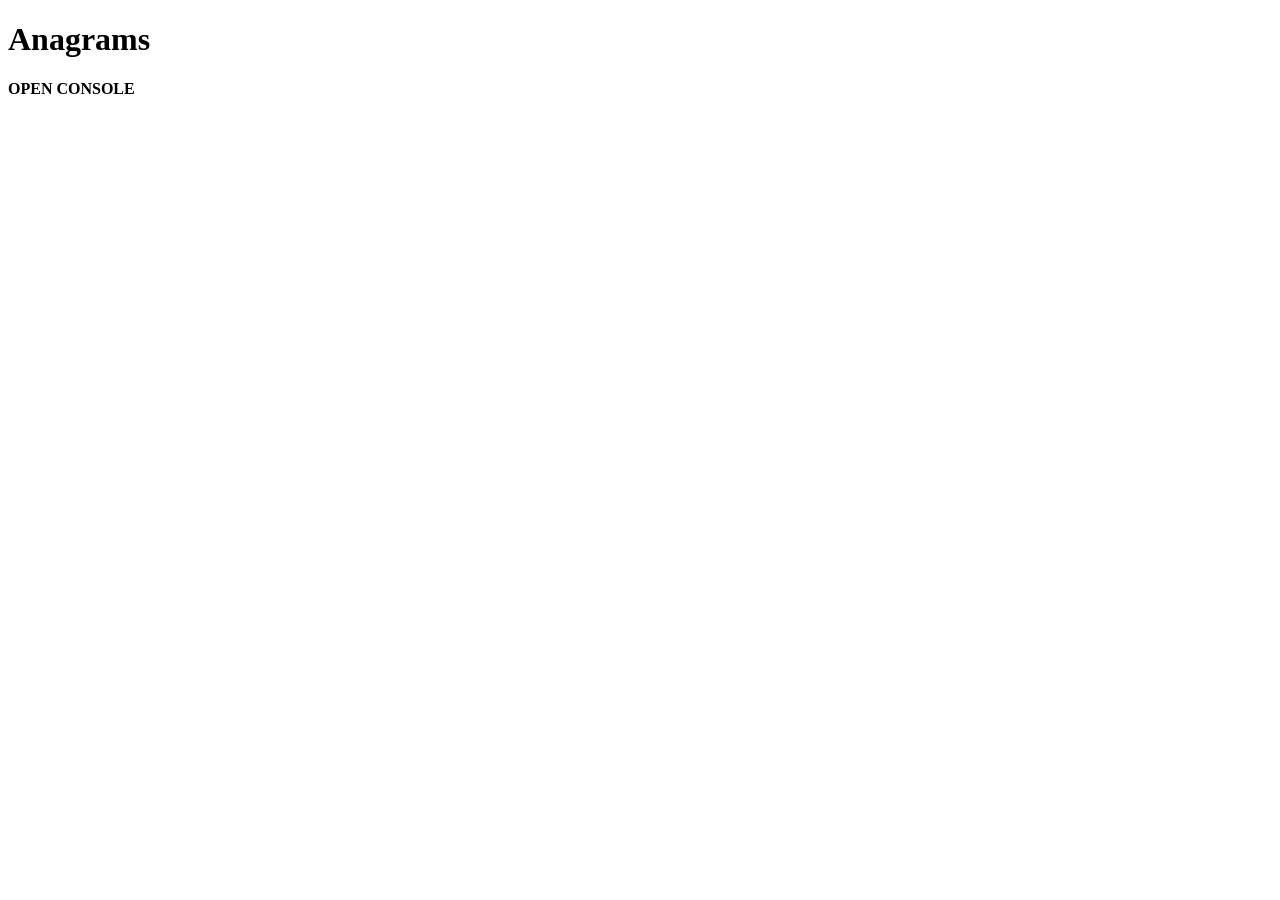
<file: index.html>
<!DOCTYPE html>
<html>
  <head>
    <meta charset="utf-8">
    <title>Anagram Challenge</title>
  </head>
  <body>
    <h1>Anagrams</h1>
    <h4>OPEN CONSOLE</h4>
    <div id="results">

    </div>
    <script src="main.js">

    </script>
  </body>
</html>
</file>
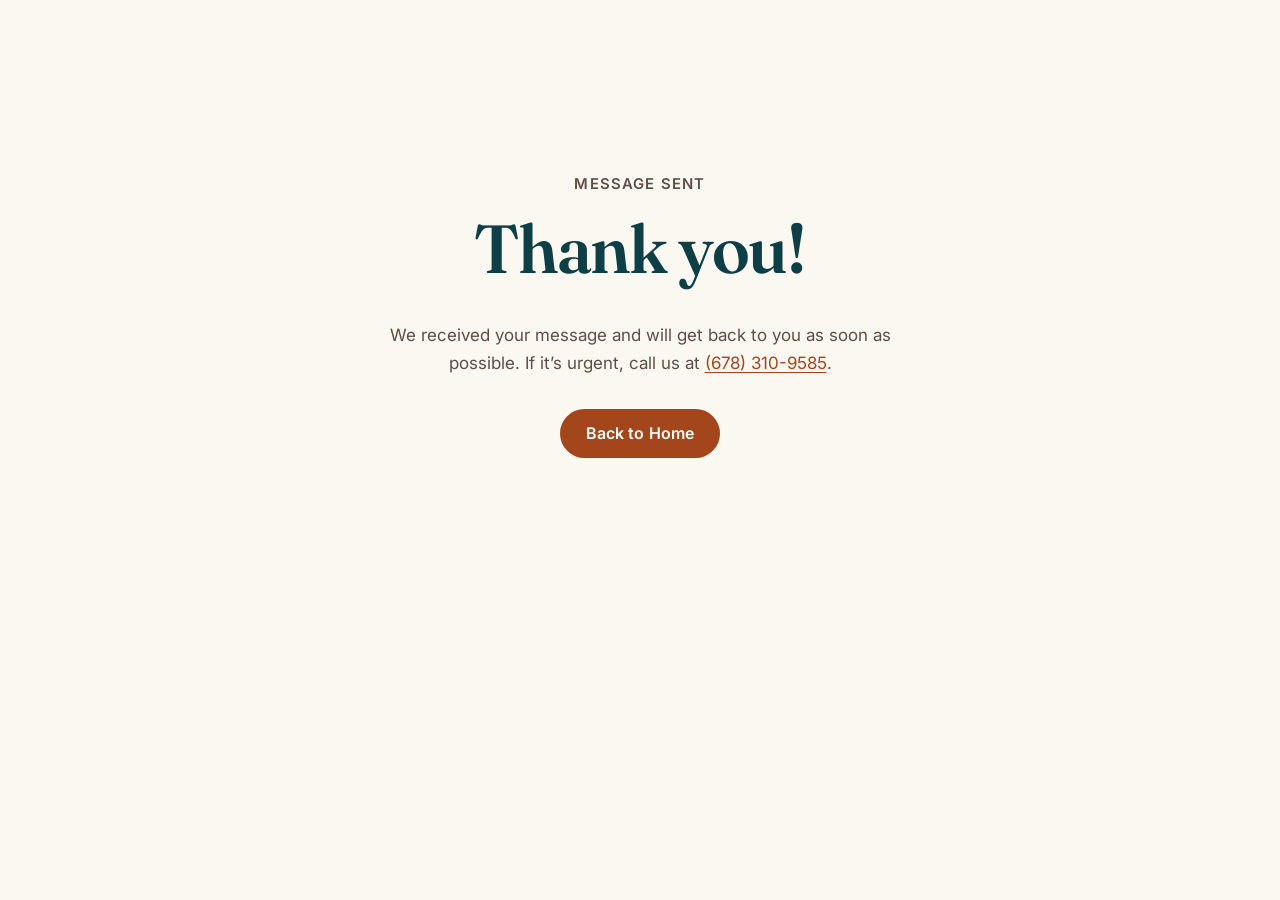
<file: rhythmandrange/thank-you.html>
<!doctype html>
<html lang="en-US">
<head>
  <meta charset="utf-8">
  <meta name="viewport" content="width=device-width, initial-scale=1">
  <title>Message Sent | Rhythm &amp; Range</title>
  <meta name="robots" content="noindex">
  <link rel="icon" href="images/favicon-32.png" sizes="32x32">
  <link rel="preconnect" href="https://fonts.googleapis.com">
  <link rel="preconnect" href="https://fonts.gstatic.com" crossorigin>
  <link rel="stylesheet" href="https://fonts.googleapis.com/css2?family=Fraunces:opsz,wght@9..144,500;9..144,600&family=Inter:wght@400;500;600&display=swap">
  <link rel="stylesheet" href="styles.css">
</head>
<body>
  <main class="container thanks">
    <div>
      <p class="eyebrow">Message sent</p>
      <h1>Thank you!</h1>
      <p>We received your message and will get back to you as soon as possible. If it’s urgent, call us at <a href="tel:+16783109585">(678) 310-9585</a>.</p>
      <div class="btn-row" style="justify-content:center">
        <a class="btn btn-primary" href="/">Back to Home</a>
      </div>
    </div>
  </main>
</body>
</html>
</file>
<file: rhythmandrange/styles.css>
/* Rhythm & Range
   All brand colors live in :root. To retune the palette to the photography,
   change these tokens only. Every text/background pair below meets WCAG AA. */
:root {
  /* Palette sampled from the Rhythm & Range logo: deep teal, rust, amber, warm brown */
  --ink: #2A1D16;          /* body text (logo brown) */
  --ink-muted: #5E4E44;    /* secondary text (7.4:1 on --bg) */
  --bg: #FBF7F1;           /* page background (warm sand) */
  --surface: #FFFFFF;      /* cards, form */
  --tint: #F3EADF;         /* alternating sections */
  --line: #E5D9CA;         /* borders, dividers */
  --primary: #0E3F47;      /* logo teal: dark sections, headings */
  --primary-soft: #185A63;
  --accent: #A4461C;       /* logo rust: primary buttons (6.0:1 with white) */
  --accent-hover: #87381A;
  --accent-soft: #F6E1CF;  /* rust tint for icons */
  --gold: #F0B454;         /* logo amber: accents on dark (6.2:1 on --primary) */
  --on-dark: #F5EFE6;
  --on-dark-muted: #C5D6D8;
  --focus: #E08A2E;

  --font-display: "Fraunces", Georgia, "Times New Roman", serif;
  --font-body: "Inter", system-ui, -apple-system, "Segoe UI", Roboto, sans-serif;

  /* Fluid type scale (1.25 ratio) */
  --step--1: clamp(0.875rem, 0.85rem + 0.1vw, 0.9375rem);
  --step-0: clamp(1rem, 0.97rem + 0.15vw, 1.0625rem);
  --step-1: clamp(1.125rem, 1.08rem + 0.25vw, 1.25rem);
  --step-2: clamp(1.375rem, 1.25rem + 0.6vw, 1.75rem);
  --step-3: clamp(1.75rem, 1.5rem + 1.2vw, 2.5rem);
  --step-4: clamp(2.5rem, 1.9rem + 3vw, 4.25rem);

  --radius: 14px;
  --radius-sm: 8px;
  --shadow: 0 1px 2px rgb(28 27 25 / 0.06), 0 8px 24px rgb(28 27 25 / 0.06);
  --container: 1160px;
  --gutter: clamp(1rem, 4vw, 2rem);
  --section-y: clamp(4rem, 8vw, 7rem);
  --header-h: 88px;
}

*, *::before, *::after { box-sizing: border-box; }
html { scroll-behavior: smooth; scroll-padding-top: var(--header-h); -webkit-text-size-adjust: 100%; }
@media (prefers-reduced-motion: reduce) { html { scroll-behavior: auto; } *, *::before, *::after { transition: none !important; } }
body {
  margin: 0;
  background: var(--bg);
  color: var(--ink);
  font-family: var(--font-body);
  font-size: var(--step-0);
  line-height: 1.65;
  -webkit-font-smoothing: antialiased;
  text-rendering: optimizeLegibility;
}
img, video { display: block; max-width: 100%; height: auto; }
a { color: var(--accent); text-underline-offset: 3px; }
a:hover { color: var(--accent-hover); }
:focus-visible { outline: 3px solid var(--focus); outline-offset: 3px; border-radius: 4px; }
ul, ol { padding: 0; margin: 0; list-style: none; }

h1, h2, h3 { font-family: var(--font-display); color: var(--primary); font-weight: 600; line-height: 1.15; letter-spacing: -0.01em; margin: 0 0 0.5em; text-wrap: balance; }
h1 { font-size: var(--step-4); letter-spacing: -0.02em; }
h2 { font-size: var(--step-3); }
h3 { font-size: var(--step-1); font-family: var(--font-body); font-weight: 600; letter-spacing: 0; line-height: 1.3; }
p { margin: 0 0 1em; text-wrap: pretty; }

.container { width: 100%; max-width: var(--container); margin-inline: auto; padding-inline: var(--gutter); }
.center { text-align: center; margin-top: 3rem; }
.visually-hidden { position: absolute !important; width: 1px; height: 1px; overflow: hidden; clip: rect(0 0 0 0); white-space: nowrap; }
.skip-link { position: absolute; left: 1rem; top: -100px; z-index: 100; background: var(--primary); color: var(--on-dark); padding: 0.75rem 1rem; border-radius: var(--radius-sm); }
.skip-link:focus { top: 1rem; }

.eyebrow { font-size: var(--step--1); font-weight: 600; letter-spacing: 0.08em; text-transform: uppercase; color: var(--accent); margin-bottom: 0.75rem; }
.lead { font-size: var(--step-1); color: var(--ink-muted); max-width: 34ch; }

/* Buttons: one primary style, one secondary, consistent sizing, 48px touch target */
.btn {
  display: inline-flex; align-items: center; justify-content: center; gap: 0.5rem;
  min-height: 48px; padding: 0.8rem 1.5rem;
  font: 600 1rem/1.2 var(--font-body); letter-spacing: 0.01em;
  border-radius: 999px; border: 2px solid transparent;
  text-decoration: none; cursor: pointer; white-space: nowrap;
  transition: background-color .2s, color .2s, border-color .2s, transform .2s;
}
.btn:active { transform: translateY(1px); }
.btn-primary { background: var(--accent); color: #fff; }
.btn-primary:hover { background: var(--accent-hover); color: #fff; }
.btn-secondary { background: transparent; color: var(--primary); border-color: var(--primary); }
.btn-secondary:hover { background: var(--primary); color: var(--on-dark); }
.btn-on-dark { background: var(--on-dark); color: var(--primary); }
.btn-on-dark:hover { background: #fff; color: var(--primary); }
.btn-sm { min-height: 44px; padding: 0.6rem 1.15rem; font-size: 0.9375rem; }
.btn-block { width: 100%; }
.btn-row { display: flex; flex-wrap: wrap; gap: 0.75rem; margin-top: 2rem; }

/* Header */
.site-header { position: sticky; top: 0; z-index: 50; background: rgb(251 247 241 / 0.92); backdrop-filter: saturate(1.4) blur(10px); border-bottom: 1px solid var(--line); }
.header-inner { display: flex; align-items: center; justify-content: space-between; min-height: var(--header-h); gap: 1rem; }
.brand img { height: 68px; width: auto; }
.site-nav { display: flex; align-items: center; gap: 2rem; }
.site-nav ul { display: flex; gap: 1.75rem; }
.site-nav ul a { color: var(--ink); font-weight: 500; text-decoration: none; padding: 0.5rem 0; }
.site-nav ul a:hover { color: var(--accent); }
.nav-toggle { display: none; }

@media (max-width: 860px) {
  .nav-toggle { display: inline-flex; align-items: center; justify-content: center; width: 48px; height: 48px; background: none; border: 0; cursor: pointer; }
  .nav-toggle-bar, .nav-toggle-bar::before, .nav-toggle-bar::after { display: block; width: 22px; height: 2px; background: var(--primary); position: relative; transition: transform .2s, background-color .2s; }
  .nav-toggle-bar::before, .nav-toggle-bar::after { content: ""; position: absolute; left: 0; }
  .nav-toggle-bar::before { top: -7px; } .nav-toggle-bar::after { top: 7px; }
  .nav-toggle[aria-expanded="true"] .nav-toggle-bar { background: transparent; }
  .nav-toggle[aria-expanded="true"] .nav-toggle-bar::before { transform: translateY(7px) rotate(45deg); }
  .nav-toggle[aria-expanded="true"] .nav-toggle-bar::after { transform: translateY(-7px) rotate(-45deg); }
  .site-nav { display: none; position: absolute; inset: var(--header-h) 0 auto 0; flex-direction: column; align-items: stretch; gap: 1rem; padding: 1rem var(--gutter) 1.5rem; background: var(--bg); border-bottom: 1px solid var(--line); box-shadow: var(--shadow); }
  .site-nav.is-open { display: flex; }
  .site-nav ul { flex-direction: column; gap: 0; }
  .site-nav ul a { display: block; padding: 0.85rem 0; border-bottom: 1px solid var(--line); }
  .brand img { height: 54px; }
}

/* Hero */
.hero { padding-block: clamp(2.5rem, 6vw, 5rem); }
.hero-inner { display: grid; grid-template-columns: 1.05fr 0.95fr; gap: clamp(2rem, 5vw, 4rem); align-items: center; }
.hero h1 span { color: var(--accent); display: block; }
.hero .eyebrow { color: var(--primary-soft); }
.hero-tags span { white-space: nowrap; }
.hero-tags span:not(:last-child)::after { content: "·"; margin: 0 0.5em; }
.hero-media img { width: 100%; aspect-ratio: 4 / 5; object-fit: cover; object-position: center 15%; border-radius: calc(var(--radius) * 1.5); box-shadow: var(--shadow); background: var(--tint); }
@media (max-width: 860px) {
  .hero-inner { grid-template-columns: 1fr; }
  .hero-media { order: -1; }
  .hero-media img { aspect-ratio: 4 / 3; }
}

/* Sections */
.section { padding-block: var(--section-y); }
.section-tint { background: var(--tint); }
.section-dark { background: var(--primary); color: var(--on-dark); }
.section-dark h2 { color: var(--on-dark); }
.section-dark .eyebrow { color: var(--gold); }
.section-head { max-width: 720px; margin: 0 auto 3rem; text-align: center; }
.subhead { font-size: var(--step-2); margin: 4rem 0 1.5rem; }
.split { display: grid; grid-template-columns: 0.9fr 1.1fr; gap: clamp(2rem, 6vw, 5rem); align-items: start; }
@media (max-width: 860px) { .split { grid-template-columns: 1fr; } }
.prose { max-width: 65ch; color: var(--ink); }
.prose-wide { margin-inline: auto; }
.check-list { margin: 0 0 1.25rem; display: grid; gap: 0.5rem; }
.check-list li { position: relative; padding-left: 1.75rem; }
.check-list li::before { content: ""; position: absolute; left: 0; top: 0.5em; width: 1rem; height: 0.55rem; border-left: 2px solid var(--accent); border-bottom: 2px solid var(--accent); transform: rotate(-45deg) translateY(-2px); }

/* Credentials */
.credentials { display: grid; grid-template-columns: repeat(4, 1fr); gap: 1rem; margin-top: 3rem; }
.credentials li { display: flex; flex-direction: column; align-items: center; text-align: center; gap: 0.75rem; padding: 1.5rem 1rem; background: var(--surface); border: 1px solid var(--line); border-radius: var(--radius); font-weight: 600; font-size: 0.9375rem; line-height: 1.35; color: var(--primary); }
.credentials img { width: 88px; height: 88px; object-fit: contain; }
@media (max-width: 860px) { .credentials { grid-template-columns: repeat(2, 1fr); } }

/* Cards */
.card-grid { display: grid; gap: 1.5rem; }
.card-grid-2 { grid-template-columns: repeat(2, 1fr); }
.card-grid-3 { grid-template-columns: repeat(3, 1fr); }
.card-grid-4 { grid-template-columns: repeat(4, 1fr); }
@media (max-width: 960px) { .card-grid-4 { grid-template-columns: repeat(2, 1fr); } .card-grid-3 { grid-template-columns: 1fr; max-width: 560px; margin-inline: auto; } }
@media (max-width: 600px) { .card-grid-2, .card-grid-4 { grid-template-columns: 1fr; } }
.card { background: var(--surface); border: 1px solid var(--line); border-radius: var(--radius); padding: 1.5rem; box-shadow: var(--shadow); }
.card h3 { margin-bottom: 0.35rem; }
.card p { color: var(--ink-muted); margin: 0; }
.card-media { padding: 0 0 1.5rem; overflow: hidden; text-align: center; }
.card-media img { width: 100%; aspect-ratio: 1; object-fit: cover; margin-bottom: 1.25rem; background: var(--tint); }
.card-media h3, .card-media p { padding-inline: 1.25rem; }

.callout { margin-top: 3rem; padding: clamp(1.5rem, 4vw, 2.5rem); background: var(--primary); color: var(--on-dark); border-radius: var(--radius); display: flex; align-items: center; justify-content: space-between; gap: 1.5rem; flex-wrap: wrap; }
.callout p { margin: 0; font-family: var(--font-display); font-size: var(--step-2); line-height: 1.25; }

/* Services */
.section-dark .card { background: var(--primary-soft); border-color: rgb(255 255 255 / 0.1); box-shadow: none; }
.section-dark .card h3 { color: var(--on-dark); }
.section-dark .card p { color: var(--on-dark-muted); }
.icon { width: 28px; height: 28px; fill: none; stroke: currentColor; stroke-width: 1.75; stroke-linecap: round; stroke-linejoin: round; }
.service .icon { width: 52px; height: 52px; padding: 12px; border-radius: 12px; background: var(--accent-soft); color: var(--accent); margin-bottom: 1.25rem; }

/* Steps */
.steps { display: grid; grid-template-columns: repeat(3, 1fr); gap: 2rem; counter-reset: step; position: relative; }
.steps li { position: relative; text-align: center; padding: 0 0.5rem; }
.steps li:not(:last-child)::after { content: ""; position: absolute; top: 28px; left: calc(50% + 40px); right: calc(-50% + 40px); height: 2px; background: var(--line); }
.step-num { display: inline-grid; place-items: center; width: 56px; height: 56px; border-radius: 50%; background: var(--accent-soft); color: var(--accent); font: 600 1.375rem/1 var(--font-display); margin-bottom: 1rem; }
.steps p { color: var(--ink-muted); }
@media (max-width: 760px) { .steps { grid-template-columns: 1fr; } .steps li::after { display: none; } }

/* Events */
.event { padding: 0; overflow: hidden; display: flex; flex-direction: column; }
.event img { width: 100%; aspect-ratio: 4 / 3; object-fit: cover; object-position: center 20%; background: var(--tint); }
.event-body { padding: 1.5rem; display: flex; flex-direction: column; align-items: flex-start; gap: 1rem; }
.event-body h3 { margin: 0; }
.events-grid .event-body { flex: 1; }

/* Gallery */
.gallery { display: grid; grid-template-columns: repeat(3, 1fr); gap: 1rem; }
.gallery a { display: block; border-radius: var(--radius-sm); overflow: hidden; }
.gallery img { width: 100%; aspect-ratio: 1; object-fit: cover; transition: transform .35s ease; background: var(--tint); }
.gallery a:hover img { transform: scale(1.04); }
@media (max-width: 600px) { .gallery { grid-template-columns: repeat(2, 1fr); gap: 0.5rem; } }
.gallery-video { width: 100%; max-width: 900px; margin: 2rem auto 0; border-radius: var(--radius); background: #000; }
.lightbox { padding: 0; border: 0; background: transparent; max-width: min(92vw, 1100px); max-height: 92vh; overflow: visible; }
.lightbox::backdrop { background: rgb(15 20 18 / 0.88); }
.lightbox img { max-height: 88vh; width: auto; margin: auto; border-radius: var(--radius-sm); }
.lightbox-close { position: absolute; top: -56px; right: 0; width: 48px; height: 48px; border-radius: 50%; border: 0; background: var(--on-dark); color: var(--primary); font-size: 1.75rem; line-height: 1; cursor: pointer; }

/* Testimonials */
.quotes-grid { max-width: 920px; margin-inline: auto; }
.quote { display: flex; flex-direction: column; }
.quote blockquote { margin: 0 0 1.25rem; flex: 1; }
.quote blockquote p { color: var(--ink); font-size: var(--step-1); line-height: 1.55; }
.card .stars { color: #C4861F; letter-spacing: 0.15em; margin-bottom: 0.75rem !important; }
.cite { font-weight: 600; color: var(--primary) !important; }
.cite::before { content: "— "; }

/* Contact */
.contact-list { display: grid; gap: 1.25rem; margin-top: 2rem; }
.contact-list li { display: flex; gap: 1rem; align-items: center; }
.contact-list .icon { width: 48px; height: 48px; padding: 12px; border-radius: 50%; background: var(--accent-soft); color: var(--accent); flex: none; }
.contact-list .label { display: block; font-size: var(--step--1); color: var(--ink-muted); }
.contact-list a { color: var(--ink); font-weight: 600; text-decoration: none; overflow-wrap: anywhere; }
.contact-list a:hover { color: var(--accent); text-decoration: underline; }
.form { padding: clamp(1.5rem, 4vw, 2.5rem); display: grid; gap: 1.25rem; }
.field { display: grid; gap: 0.4rem; }
.field label { font-weight: 600; font-size: 0.9375rem; color: var(--ink); }
.optional { font-weight: 400; color: var(--ink-muted); }
.field input, .field select, .field textarea {
  width: 100%; min-height: 48px; padding: 0.75rem 0.9rem;
  font: inherit; font-size: 1rem; color: var(--ink);
  background: var(--bg); border: 1.5px solid #CFC3B1; border-radius: var(--radius-sm);
  transition: border-color .2s, box-shadow .2s;
}
.field textarea { resize: vertical; min-height: 128px; }
.field input:focus, .field select:focus, .field textarea:focus { outline: none; border-color: var(--primary); box-shadow: 0 0 0 3px rgb(14 63 71 / 0.18); background: #fff; }
.field input:user-invalid { border-color: #B42318; }

/* Footer */
.site-footer { background: var(--primary); color: var(--on-dark-muted); padding-top: 4rem; font-size: 0.9375rem; }
.site-footer a { color: var(--on-dark); text-decoration: none; }
.site-footer a:hover { color: #fff; text-decoration: underline; }
.site-footer h2 { font-family: var(--font-body); font-size: 0.8125rem; letter-spacing: 0.1em; text-transform: uppercase; color: var(--on-dark); margin-bottom: 1rem; }
.site-footer ul { display: grid; gap: 0.6rem; }
.footer-grid { display: grid; grid-template-columns: 1.4fr 1fr 1fr 1.3fr; gap: 2rem; }
.footer-logo { height: 76px; width: auto; margin-bottom: 1rem; background: var(--on-dark); padding: 6px 10px; border-radius: var(--radius-sm); }
.footer-bottom { margin-top: 3rem; padding-block: 1.5rem; border-top: 1px solid rgb(255 255 255 / 0.12); font-size: 0.875rem; }
.footer-bottom p { margin: 0; }
@media (max-width: 860px) { .footer-grid { grid-template-columns: 1fr 1fr; } }
@media (max-width: 520px) { .footer-grid { grid-template-columns: 1fr; } }

/* Thank-you page */
.thanks { min-height: 70vh; display: grid; place-items: center; text-align: center; padding-block: var(--section-y); }
.thanks p { color: var(--ink-muted); max-width: 46ch; margin-inline: auto; }
</file>
